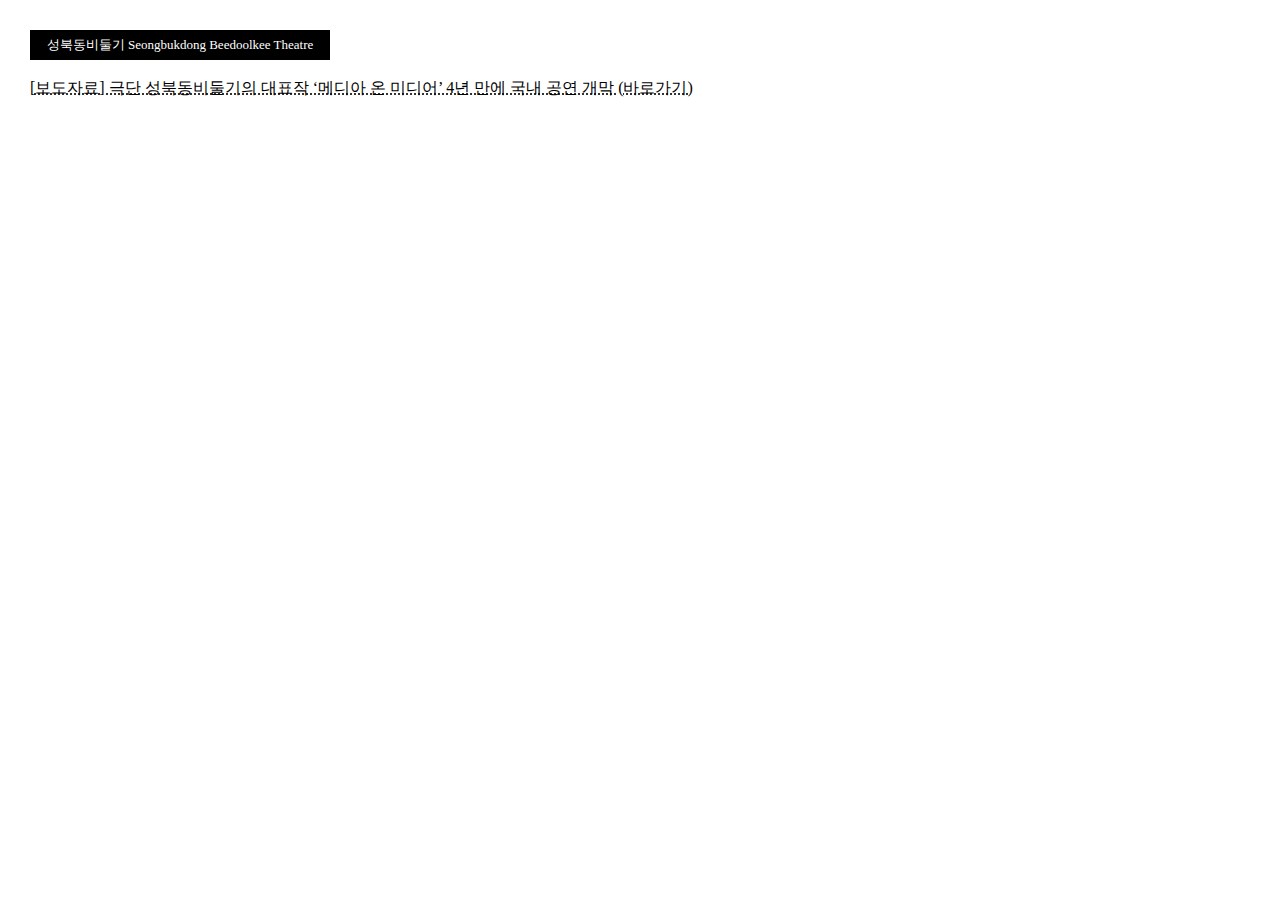
<file: index.html>
<!DOCTYPE html>
<html lang="en">
<head>
    <meta charset="UTF-8">
    <meta name="viewport" content="width=device-width, initial-scale=1.0">
    <title>극단 성북동비둘기 SBT</title>
    <link rel="stylesheet" href="style.css">
</head>
<body>
    <div style="background-color:black; 
    width:300px; height: 30px;
    text-align: center;
    display : flex;
    justify-content: center;
    align-items: center;">
<a href="http://instagram.com/beedoolkee999" target="_blank" style="text-decoration: none;">
    <p style="color:white; font-size:small">
        성북동비둘기 Seongbukdong Beedoolkee Theatre</p></a></div>
    <p><a href="mom2023_press_release.html">[보도자료] 극단 성북동비둘기의 대표작 ‘메디아 온 미디어’ 4년 만에 국내 공연 개막 (바로가기)</a></p>
</body>
</html>
</file>
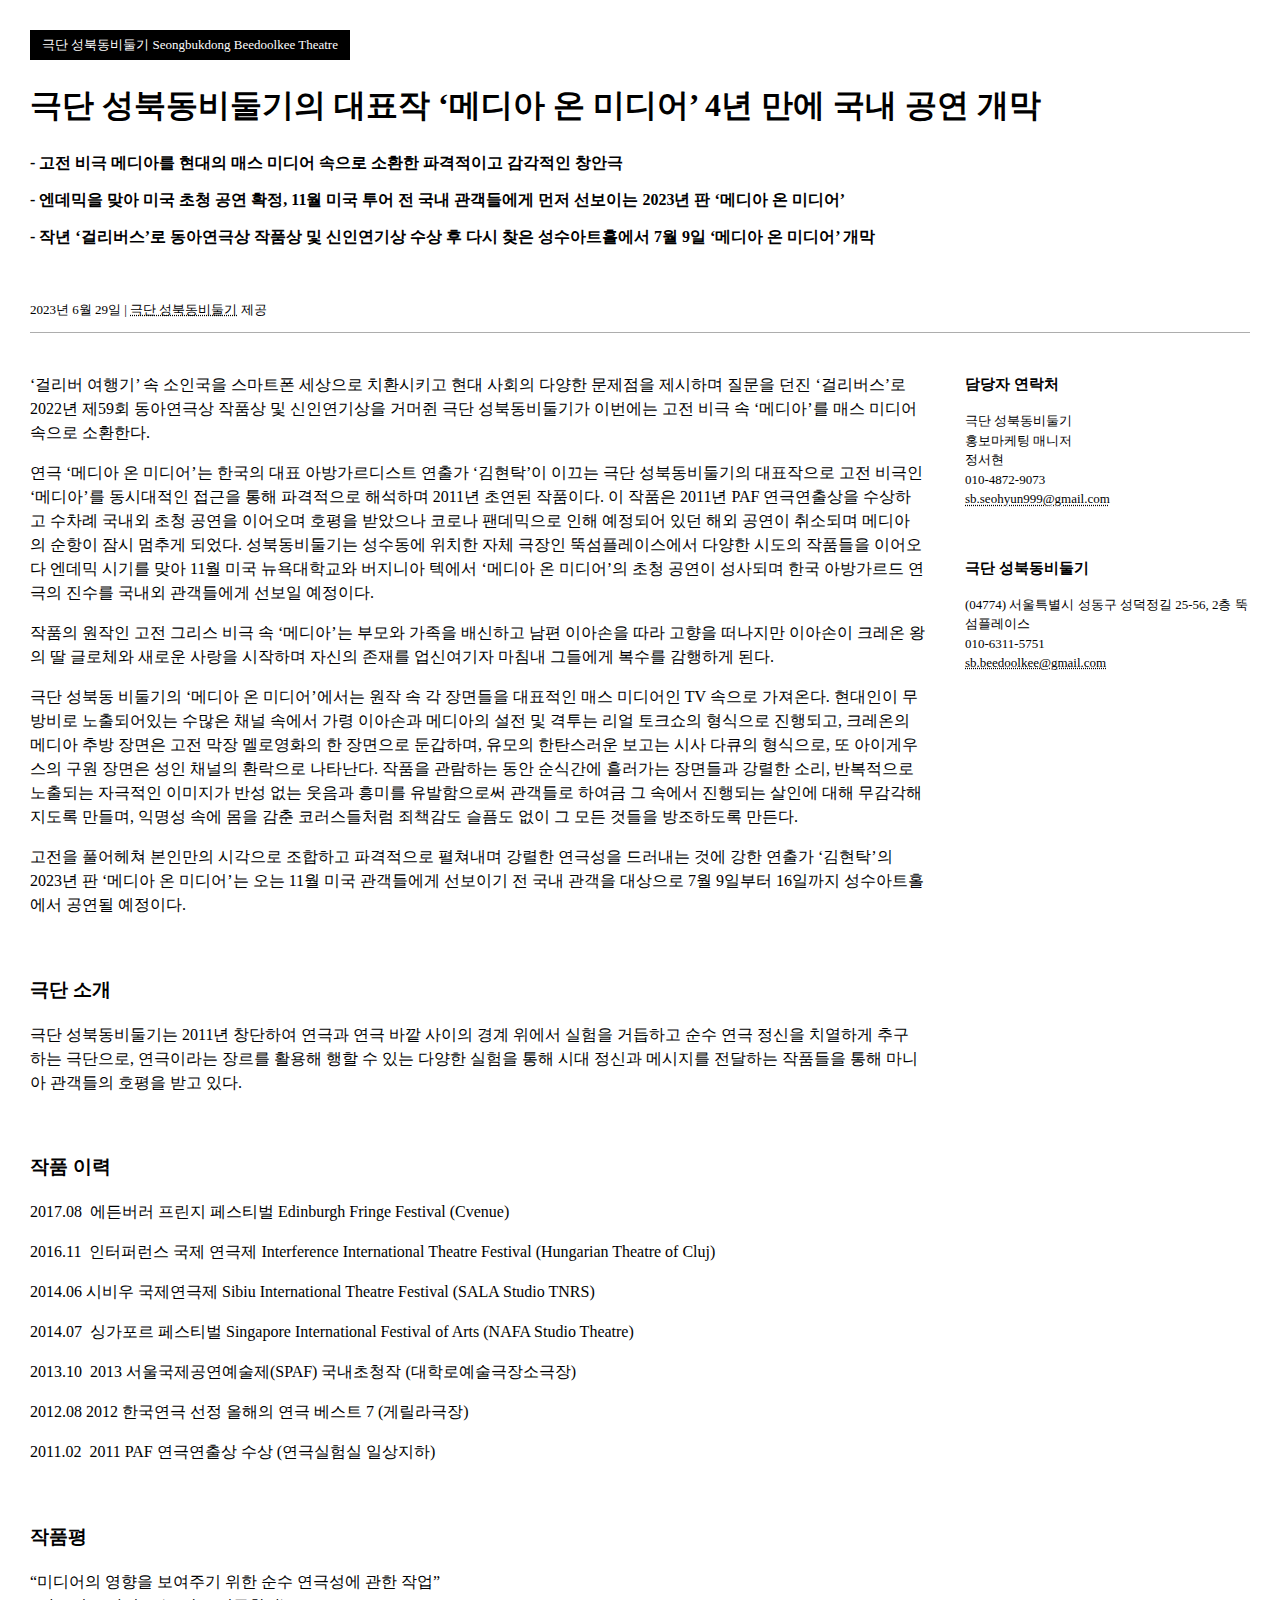
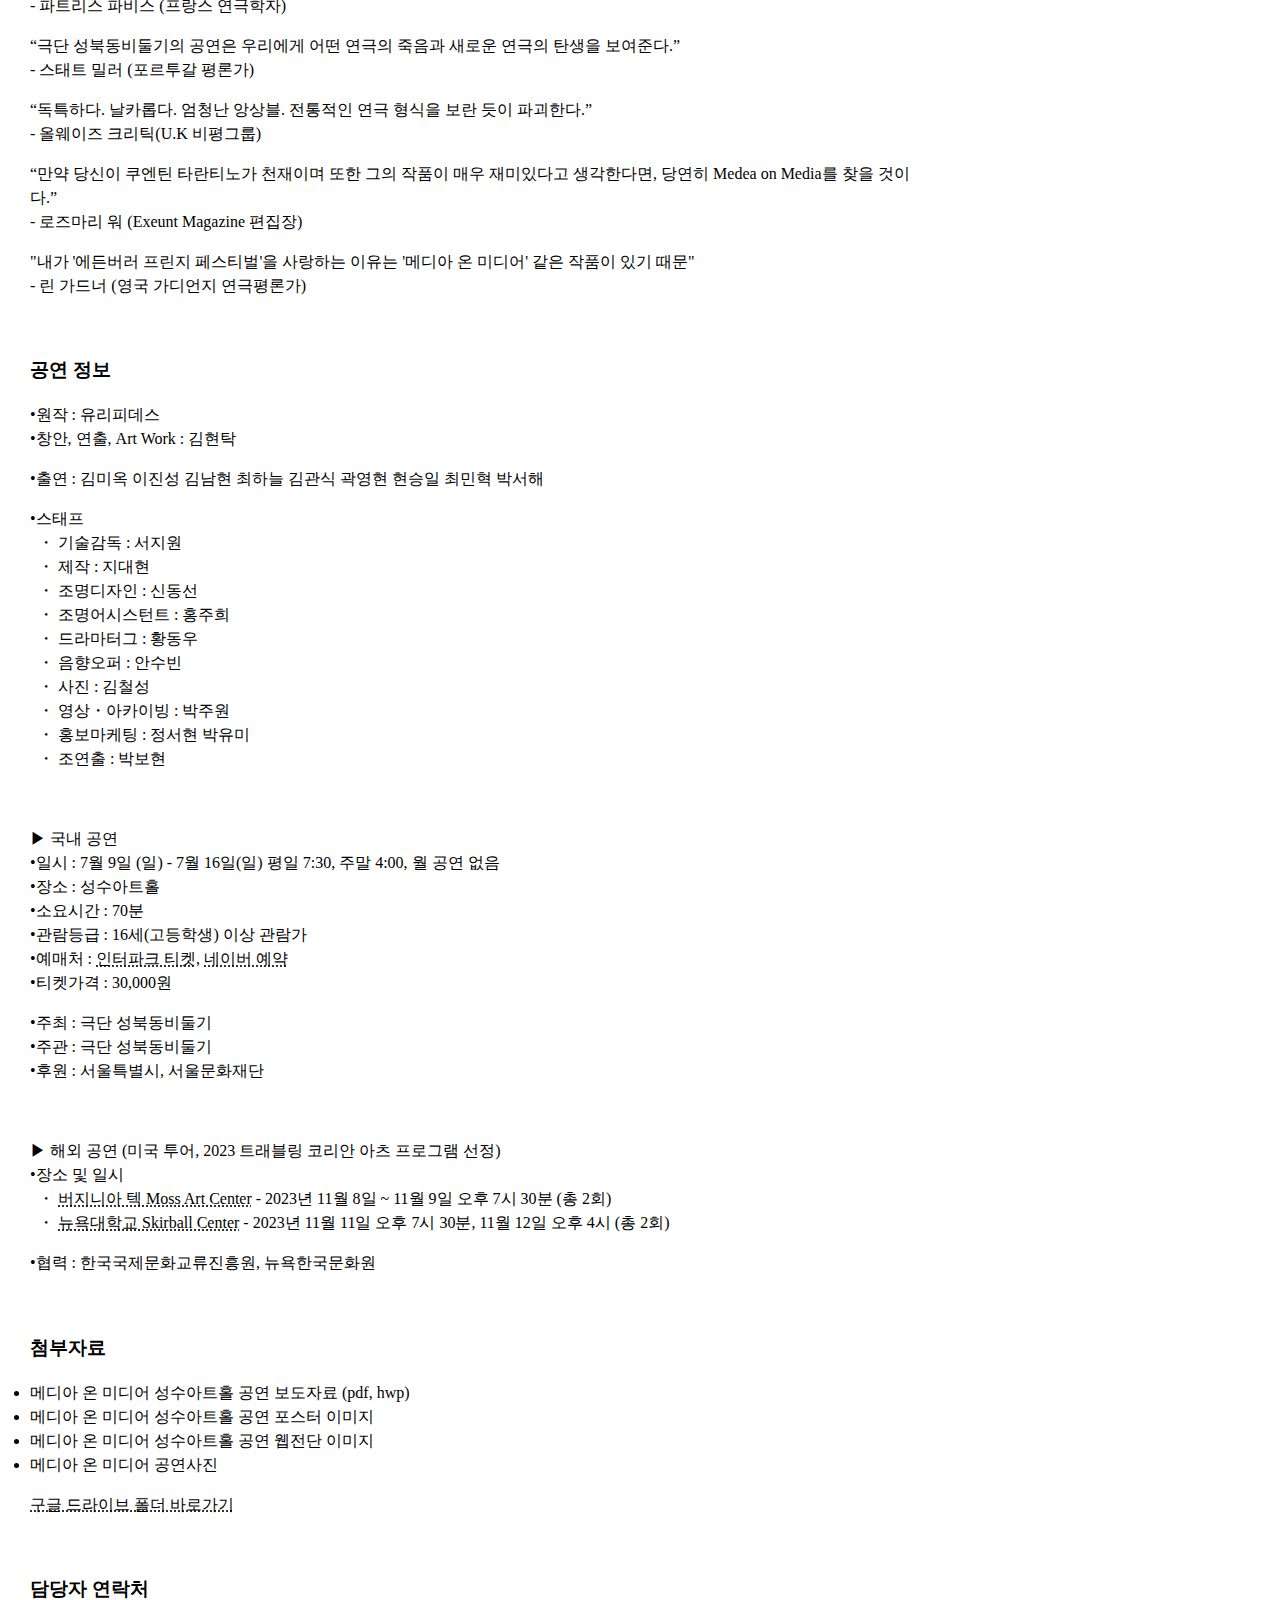
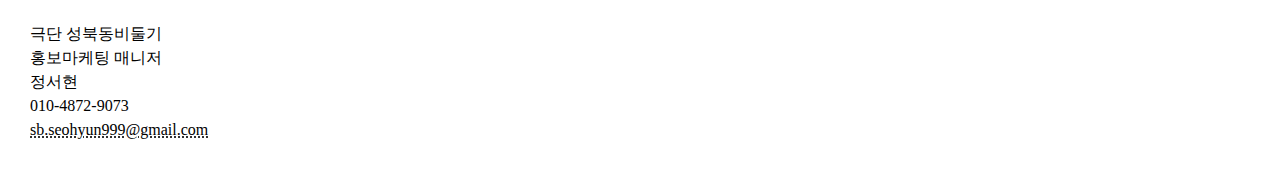
<file: mom2023_press_release.html>
<!DOCTYPE html>
<html lang="en">
<head>
    <meta charset="UTF-8">
    <meta name="viewport" content="width=device-width, initial-scale=1.0">
    <title>성북동비둘기 - 메디아 온  미디어 - 보도자료</title>
    <link rel="stylesheet" href="style.css">
</head>

<body>
<div class="main">
<div style="background-color:black; 
            width:320px; height: 30px;
            text-align: center;
            display : flex;
            justify-content: center;
            align-items: center;">
        <a href="http://instagram.com/beedoolkee999" target="_blank" style="text-decoration: none;">
            <p style="color:white; font-size:small">
                극단 성북동비둘기 Seongbukdong Beedoolkee Theatre</p></a></div>
<h1>극단 성북동비둘기의 대표작 ‘메디아 온 미디어’ 4년 만에 국내 공연 개막</h1>

<h2>- 고전 비극 메디아를 현대의 매스 미디어 속으로 소환한 파격적이고 감각적인 창안극</h2>
<h2>- 엔데믹을 맞아 미국 초청 공연 확정, 11월 미국 투어 전 국내 관객들에게 먼저 선보이는 2023년 판 ‘메디아 온 미디어’</h2> 
<h2>- 작년 ‘걸리버스’로 동아연극상 작품상 및 신인연기상 수상 후 다시 찾은 성수아트홀에서 7월 9일 ‘메디아 온 미디어’ 개막</h2>
<br>
<p style="font-size:small;">2023년 6월 29일 | <a href="http://instagram.com/beedoolkee999" target="_blank">극단 성북동비둘기</a> 제공</p>
</div>
<div class="container">
<div class="item" id="left">
    <br>
<p>‘걸리버 여행기’ 속 소인국을 스마트폰 세상으로 치환시키고 현대 사회의 다양한 문제점을 제시하며 질문을 던진 ‘걸리버스’로 2022년 제59회 동아연극상 작품상 및 신인연기상을 거머쥔 극단 성북동비둘기가 이번에는 고전 비극 속 ‘메디아’를 매스 미디어 속으로 소환한다.</p>

<p>연극 ‘메디아 온 미디어’는 한국의 대표 아방가르디스트 연출가 ‘김현탁’이 이끄는 극단 성북동비둘기의 대표작으로 고전 비극인 ‘메디아’를 동시대적인 접근을 통해 파격적으로 해석하며 2011년 초연된 작품이다. 이 작품은 2011년 PAF 연극연출상을 수상하고 수차례 국내외 초청 공연을 이어오며 호평을 받았으나 코로나 팬데믹으로 인해 예정되어 있던 해외 공연이 취소되며 메디아의 순항이 잠시 멈추게 되었다. 성북동비둘기는 성수동에 위치한 자체 극장인 뚝섬플레이스에서 다양한 시도의 작품들을 이어오다 엔데믹 시기를 맞아 11월 미국 뉴욕대학교와 버지니아 텍에서 ‘메디아 온 미디어’의 초청 공연이 성사되며 한국 아방가르드 연극의 진수를 국내외 관객들에게 선보일 예정이다.</p>

<p>작품의 원작인 고전 그리스 비극 속 ‘메디아’는 부모와 가족을 배신하고 남편 이아손을 따라 고향을 떠나지만 이아손이 크레온 왕의 딸 글로체와 새로운 사랑을 시작하며 자신의 존재를 업신여기자 마침내 그들에게 복수를 감행하게 된다.</p>

<p>극단 성북동 비둘기의 ‘메디아 온 미디어’에서는 원작 속 각 장면들을 대표적인 매스 미디어인 TV 속으로 가져온다. 현대인이 무방비로 노출되어있는 수많은 채널 속에서 가령 이아손과 메디아의 설전 및 격투는 리얼 토크쇼의 형식으로 진행되고, 크레온의 메디아 추방 장면은 고전 막장 멜로영화의 한 장면으로 둔갑하며, 유모의 한탄스러운 보고는 시사 다큐의 형식으로, 또 아이게우스의 구원 장면은 성인 채널의 환락으로 나타난다. 작품을 관람하는 동안 순식간에 흘러가는 장면들과 강렬한 소리, 반복적으로 노출되는 자극적인 이미지가 반성 없는 웃음과 흥미를 유발함으로써 관객들로 하여금 그 속에서 진행되는 살인에 대해 무감각해지도록 만들며, 익명성 속에 몸을 감춘 코러스들처럼 죄책감도 슬픔도 없이 그 모든 것들을 방조하도록 만든다.</p>

<p>고전을 풀어헤쳐 본인만의 시각으로 조합하고 파격적으로 펼쳐내며 강렬한 연극성을 드러내는 것에 강한 연출가 ‘김현탁’의 2023년 판 ‘메디아 온 미디어’는 오는 11월 미국 관객들에게 선보이기 전 국내 관객을 대상으로 7월 9일부터 16일까지 성수아트홀에서 공연될 예정이다.</p>


<br>
<h3>극단 소개</h3>
<p>극단 성북동비둘기는 2011년 창단하여 연극과 연극 바깥 사이의 경계 위에서 실험을 거듭하고 순수 연극 정신을 치열하게 추구하는 극단으로, 연극이라는 장르를 활용해 행할 수 있는 다양한 실험을 통해 시대 정신과 메시지를 전달하는 작품들을 통해 마니아 관객들의 호평을 받고 있다.</p>
<br>
<h3>작품 이력</h3>
<p>2017.08  에든버러 프린지 페스티벌 Edinburgh Fringe Festival (Cvenue)</p>
<p>2016.11  인터퍼런스 국제 연극제 Interference International Theatre Festival (Hungarian Theatre of Cluj)</p>
<p>2014.06 시비우 국제연극제 Sibiu International Theatre Festival (SALA Studio TNRS)</p>
<p>2014.07  싱가포르 페스티벌 Singapore International Festival of Arts (NAFA Studio Theatre)</p>
<p>2013.10  2013 서울국제공연예술제(SPAF) 국내초청작 (대학로예술극장소극장)</p>
<p>2012.08 2012 한국연극 선정 올해의 연극 베스트 7 (게릴라극장)</p>
<p>2011.02  2011 PAF 연극연출상 수상 (연극실험실 일상지하)</p>
<br>
<h3>작품평</h3>
<p>“미디어의 영향을 보여주기 위한 순수 연극성에 관한 작업”<br>
    - 파트리스 파비스 (프랑스 연극학자)</p>
<p>“극단 성북동비둘기의 공연은 우리에게 어떤 연극의 죽음과 새로운 연극의 탄생을 보여준다.”<br>
    - 스태트 밀러 (포르투갈 평론가)</p>
<p>“독특하다. 날카롭다. 엄청난 앙상블. 전통적인 연극 형식을 보란 듯이 파괴한다.”<br>
    - 올웨이즈 크리틱(U.K 비평그룹)</p>
<p>“만약 당신이 쿠엔틴 타란티노가 천재이며 또한 그의 작품이 매우 재미있다고 생각한다면, 당연히 Medea on Media를 찾을 것이다.”<br>
    - 로즈마리 워 (Exeunt Magazine 편집장)</p>
<p>"내가 '에든버러 프린지 페스티벌'을 사랑하는 이유는 '메디아 온 미디어' 같은 작품이 있기 때문"<br>
    - 린 가드너 (영국 가디언지 연극평론가)</p>
<br>

<h3>공연 정보</h3>
 <p>•원작 : 유리피데스<br>
 •창안, 연출, Art Work : 김현탁</p>

 <p>•출연 : 김미옥 이진성 김남현 최하늘 김관식 곽영현 현승일 최민혁 박서해</p>

<p>•스태프<br>
  ・ 기술감독 : 서지원<br>
  ・ 제작 : 지대현<br>
  ・ 조명디자인 : 신동선 <br>
  ・ 조명어시스턴트 : 홍주희  <br>  
  ・ 드라마터그 : 황동우  <br>
  ・ 음향오퍼 : 안수빈 <br> 
  ・ 사진 : 김철성 <br> 
  ・ 영상・아카이빙 : 박주원  <br>
  ・ 홍보마케팅 : 정서현 박유미<br>
  ・ 조연출 : 박보현
</p>
<p> </p>
<p>▶ 국내 공연 <br>
•일시 : 7월 9일 (일) - 7월 16일(일)  평일 7:30, 주말 4:00, 월 공연 없음<br>
•장소 : 성수아트홀<br>
•소요시간 : 70분<br>
•관람등급 : 16세(고등학생) 이상 관람가<br>
•예매처 : <a href="https://tickets.interpark.com/goods/23008007" target="_blank"> 인터파크 티켓</a>, <a href="https://booking.naver.com/booking/12/bizes/357566/items/5132215" target="_blank">네이버 예약</a><br>
•티켓가격 : 30,000원</p>

<p>•주최 : 극단 성북동비둘기<br>
•주관 : 극단 성북동비둘기<br>
•후원 : 서울특별시, 서울문화재단</p>

<p> </p>
<p>▶ 해외 공연 (미국 투어, 2023 트래블링 코리안 아츠 프로그램 선정)<br>
•장소 및 일시 <br>
  ・ <a href="https://artscenter.vt.edu/performances/medea-on-media.html" target="_blank">버지니아 텍 Moss Art Center</a> - 2023년 11월 8일 ~ 11월 9일 오후 7시 30분 (총 2회)<br>
  ・ <a href="https://nyuskirball.org/events/medea-on-media/" target="_blank">뉴욕대학교 Skirball Center</a> - 2023년 11월 11일 오후 7시 30분, 11월 12일 오후 4시 (총 2회)<br>
</p>
<p>•협력 : 한국국제문화교류진흥원, 뉴욕한국문화원</p>

<br>

<h3>첨부자료</h3>

<li>메디아 온 미디어 성수아트홀 공연 보도자료 (pdf, hwp)</li>
<li>메디아 온 미디어 성수아트홀 공연 포스터 이미지</li>
<li>메디아 온 미디어 성수아트홀 공연 웹전단 이미지</li>
<li>메디아 온 미디어 공연사진</li>
<p><a href="https://drive.google.com/drive/folders/1JG9VD-fTR3PLalhwureR9TegHNHJcaeE?usp=sharing" target="_blank">구글 드라이브 폴더 바로가기</a></p>

<br>

<div id="contact">
<h3>담당자 연락처</h3>
<p>극단 성북동비둘기<br>홍보마케팅 매니저<br>정서현 <br>
 010-4872-9073<br>
 <a href="mailto:sb.seohyun999@gmail.com">sb.seohyun999@gmail.com</a></p>
</div>
</div>

<div class="item" id="right">
<h3>담당자 연락처</h3>
<p>극단 성북동비둘기<br>홍보마케팅 매니저<br>정서현 <br>
 010-4872-9073<br>
 <a href="mailto:sb.seohyun999@gmail.com">sb.seohyun999@gmail.com</a></p>

<br>
<h3>극단 성북동비둘기</h3>
 <p>(04774) 서울특별시 성동구 성덕정길 25-56, 2층 뚝섬플레이스 <br>
 010-6311-5751<br>
 <a href="mailto:sb.beedoolkee@gmail.com">sb.beedoolkee@gmail.com</a></p>
</div>
</div>
</body>
</html>
</file>
<file: style.css>
body{
    margin:30px;
    line-height: 1.5;
}
.container{
    display:grid;
    grid-template-columns: 3fr 1fr;
}
#left{
    padding-right:20px;
}
#right{
    padding-left:20px;
    padding-top:25px;
    font-size:small;
}
@media(max-width:600px){
    .container{
        display:flex;
        flex-direction: column;
    }
    #right{
        padding-left:0;
        padding-top:0;
        font-size:medium;
    }
    #contact{
        display:none;
    }
}
h2{
    font-size:medium;
}
.main{
    border-bottom: 1px solid rgb(173, 173, 173);
}
a{
    color:black;
    text-decoration-style: dotted;
}
</file>
